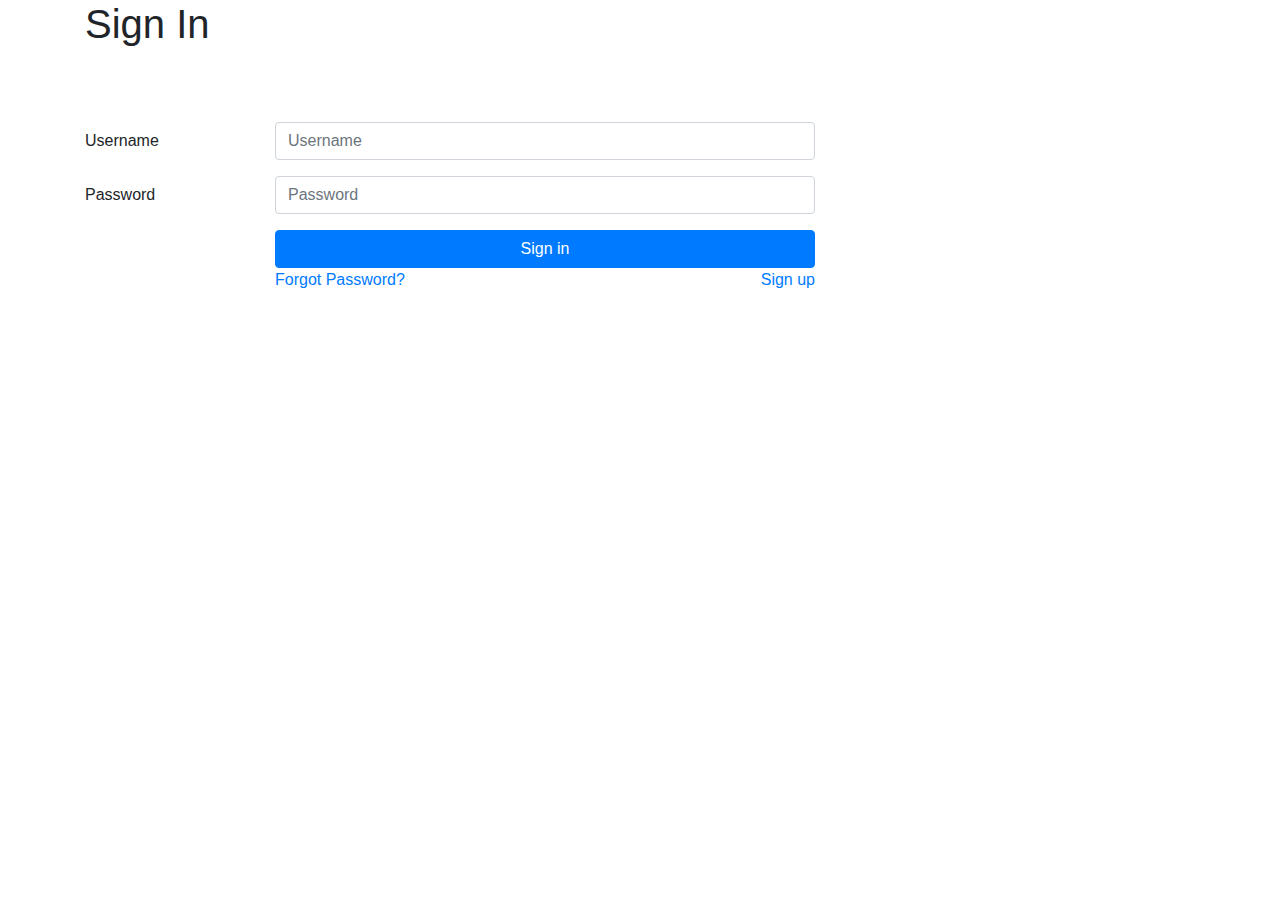
<file: src/main/webapp/jquery/components/login/login.template.client.html>
<!DOCTYPE html>
<html lang="en">
<head>
    <meta charset="UTF-8">
    <title>Course Management</title>
    <link rel="stylesheet" href=
            "https://maxcdn.bootstrapcdn.com/bootstrap/4.0.0/css/bootstrap.min.css"/>
    <link rel="stylesheet" href=
            "https://maxcdn.bootstrapcdn.com/font-awesome/4.7.0/css/font-awesome.min.css"/>
</head>
<body>
<div class="container">
    <h1>Sign In</h1>
    <form>
        <div class="alert alert-danger wbdv-hidden" role="alert" style="visibility: hidden">
            Invalid Username or Password!
        </div>
        <div class="form-group row">
            <label for="username" class="col-sm-12 col-md-3 col-lg-2 col-form-label">
                Username </label>
            <div class="col-sm-12 col-md-7 col-lg-6">
                <input class="form-control" id="username" placeholder="Username">
            </div>
            <div class="col-sm-12 col-md-2 col-lg-4">
            </div>
        </div>
        <div class="form-group row">
            <label for="password" class="col-sm-12 col-md-3 col-lg-2 col-form-label">
                Password </label>
            <div class="col-sm-12 col-md-7 col-lg-6">
                <input type="password" class="form-control wbdv-password-fld"
                       id="password" placeholder="Password">
            </div>
            <div class="col-sm-12 col-md-2 col-lg-4">
            </div>
        </div>
        <div class="form-group row">
            <div class="col-sm-0 ccol-sm-12 col-md-3 col-lg-2"></div>
            <div class="col-sm-12 col-md-7 col-lg-6">
                <button type="button" id="login" class="btn btn-primary btn-block">Sign in</button>
                <div class="row">
                    <div class="col-6">
                        <a href="#">Forgot Password?</a>
                    </div>
                    <div class="col-6">
                        <a id="signup" href="#" class="float-right">Sign up</a>
                    </div>
                </div>
            </div>
            <div class="col-sm-12 col-md-2 col-lg-4"></div>
        </div>
    </form>
</div>
<script
        src="https://code.jquery.com/jquery-3.3.1.min.js"
        integrity="sha256-FgpCb/KJQlLNfOu91ta32o/NMZxltwRo8QtmkMRdAu8="
        crossorigin="anonymous"></script>
<script src="../../services/user.service.client.js"></script>
<script src="../../models/user.model.client.js"></script>
<script src="login.controller.client.js"></script>
</body>
</html>
</file>
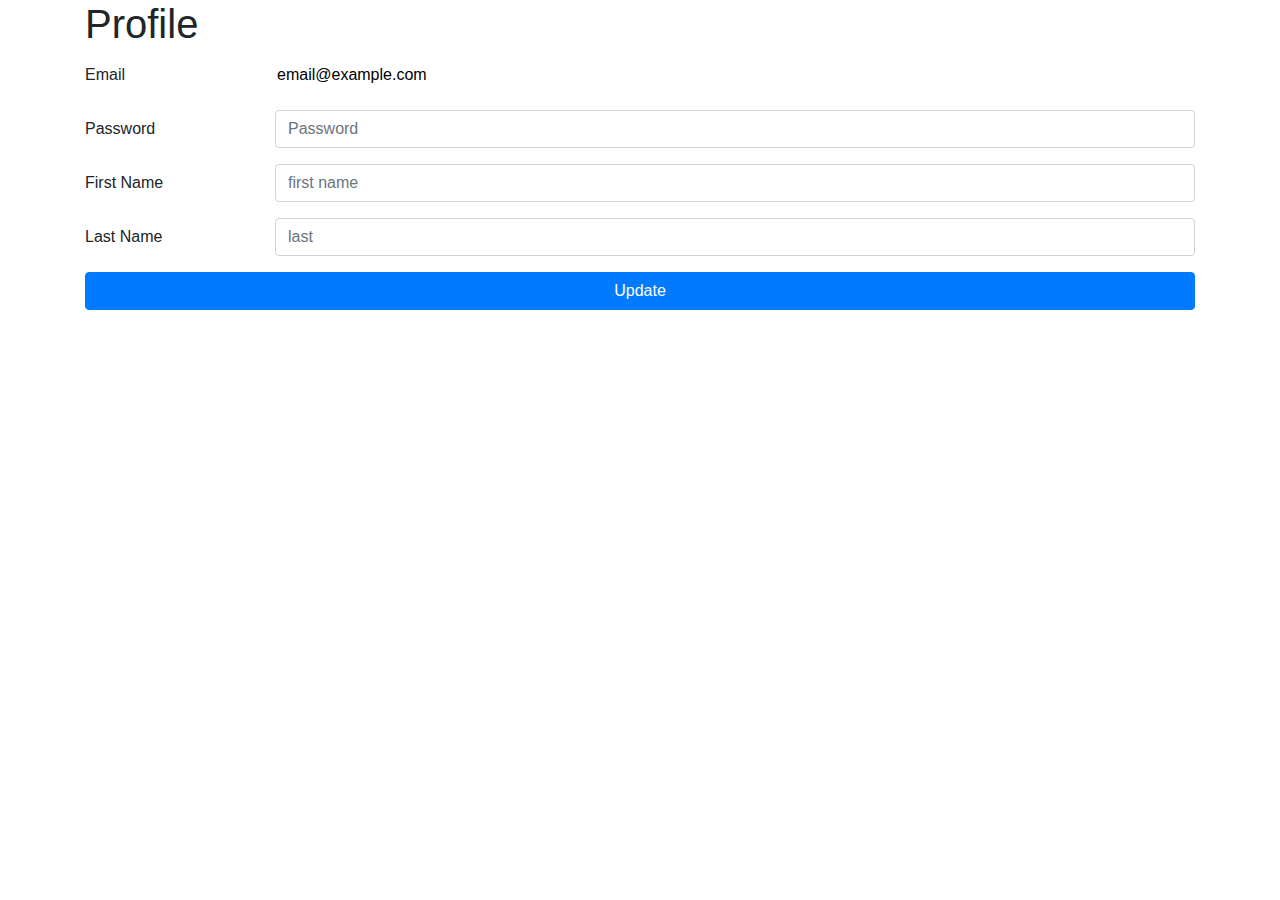
<file: src/main/webapp/jquery/components/profile/profile.template.client.html>
<!DOCTYPE html>
<html>
<head>
<meta charset="UTF-8">
<link href="https://stackpath.bootstrapcdn.com/bootstrap/4.1.1/css/bootstrap.min.css" rel="stylesheet"/>
<title>Insert title here</title>
  <script
          src="https://code.jquery.com/jquery-3.3.1.min.js"
          integrity="sha256-FgpCb/KJQlLNfOu91ta32o/NMZxltwRo8QtmkMRdAu8="
          crossorigin="anonymous"></script>

  <script src="../../services/user.service.client.js"></script>
  <script src="profile.controller.client.js"></script>

</head>
<body>
  <div class="container">
    <h1 id="title">Profile</h1>

    <form>
      <div class="form-group row">
        <label for="staticEmail" class="col-sm-2 col-form-label">Email</label>
        <div class="col-sm-10">
          <input type="text" readonly class="form-control-plaintext" id="staticEmail" value="email@example.com">
        </div>
      </div>
      <div class="form-group row">
        <label for="inputPassword" class="col-sm-2 col-form-label">Password</label>
        <div class="col-sm-10">
          <input type="password" class="form-control" id="inputPassword" placeholder="Password">
        </div>
      </div>
      <div class="form-group row">
        <label for="firstName" class="col-sm-2 col-form-label">
          First Name
        </label>
        <div class="col-sm-10">
          <input type="text"
                 class="form-control"
                 id="firstName"
                 placeholder="first name">
        </div>
      </div>
      <div class="form-group row">
        <label for="lastName"
               class="col-sm-2 col-form-label">
          Last Name
        </label>
        <div class="col-sm-10">
          <input type="text"
                 class="form-control"
                 id="lastName"
                 placeholder="last">
        </div>
      </div>
      <button id="updateBtn"
              type="button"
              class="btn btn-primary btn-block">Update</button>
    </form>

  </div>
</body>
</html>
</file>
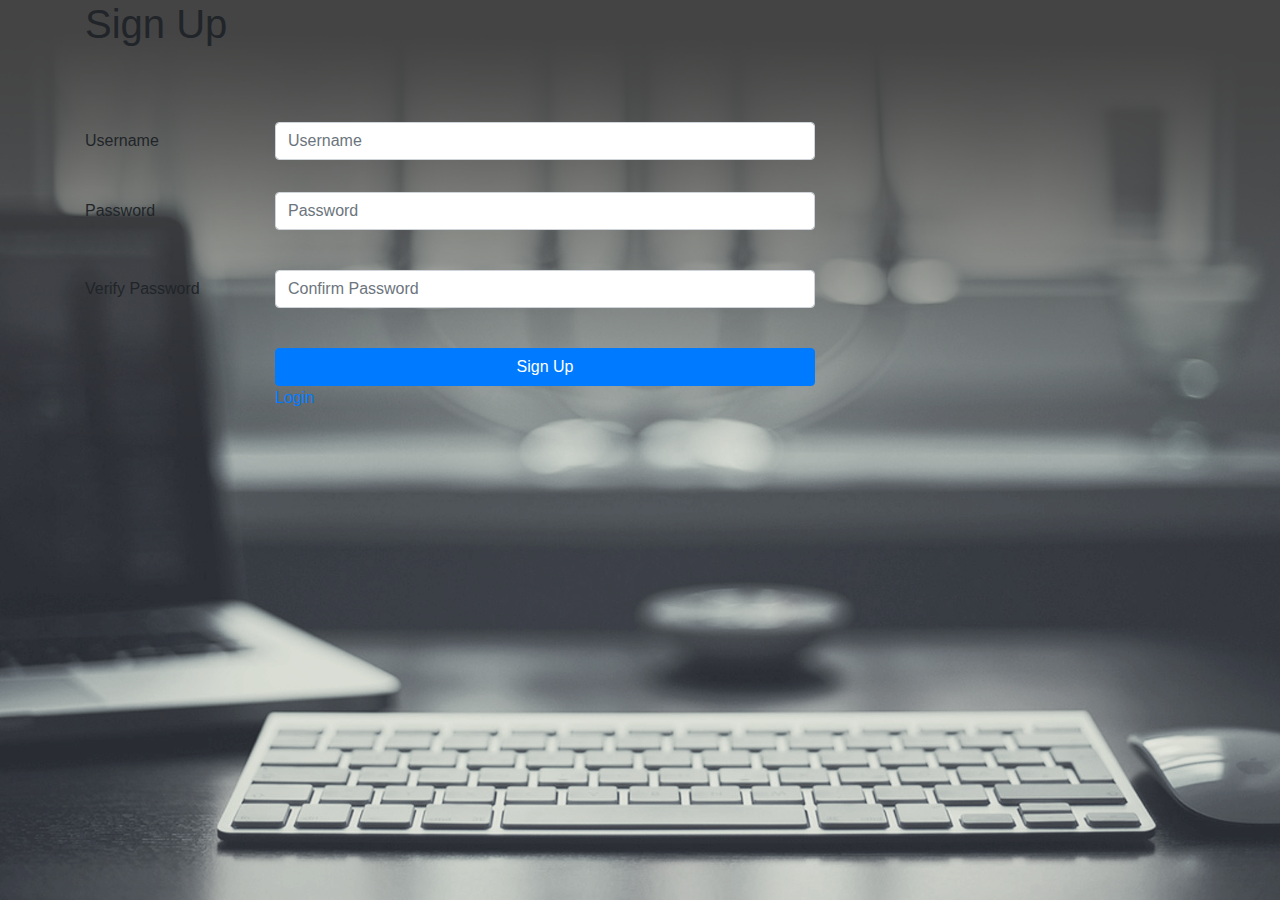
<file: src/main/webapp/jquery/components/register/register.template.client.html>
<!DOCTYPE html>
<html lang="en">
<head>
    <meta charset="UTF-8">
    <title>Course Management</title>
    <link rel="stylesheet" href=
            "https://maxcdn.bootstrapcdn.com/bootstrap/4.0.0/css/bootstrap.min.css"/>
    <link rel="stylesheet" href=
            "https://maxcdn.bootstrapcdn.com/font-awesome/4.7.0/css/font-awesome.min.css"/>
			<link href="register.style.client.css" rel="stylesheet" />
    <script
            src="https://code.jquery.com/jquery-3.3.1.min.js"
            integrity="sha256-FgpCb/KJQlLNfOu91ta32o/NMZxltwRo8QtmkMRdAu8="
            crossorigin="anonymous"></script>

</head>
<body>
<div class="container">
    <h1>Sign Up</h1>
    <div class="alert alert-danger wbdv-hidden" role="alert" style="visibility: hidden">
        Username already exists, please try with a different one!
    </div>
    <form id="signupForm">
        <div class="form-group row">
            <label for="usernameFld" class="col-sm-12 col-md-3 col-lg-2 col-form-label">
                Username </label>
            <div class="col-sm-12 col-md-7 col-lg-6">
                <input class="form-control" id="usernameFld" placeholder="Username" required>
            </div>
            <div class="col-sm-12 col-md-2 col-lg-4">
            </div>
        </div>
        <div class="form-group row"></div>
        <div class="form-group row">
            <label for="passwordFld" class="col-sm-12 col-md-3 col-lg-2 col-form-label">
                Password </label>
            <div class="col-sm-12 col-md-7 col-lg-6">
                <input type="password" class="form-control wbdv-password-fld"
                       id="passwordFld" placeholder="Password"
                       required>
                <div id="invalid-message" style="visibility: hidden">
                    Passwords do not match!
                </div>
            </div>
            <div class="col-sm-12 col-md-2 col-lg-4">

            </div>
        </div>
        <div class="form-group row" >
            <label for="verifyPasswordFld" class="col-sm-12 col-md-3 col-lg-2 col-form-label">
                Verify Password </label>
            <div class="col-sm-12 col-md-7 col-lg-6">
                <input type="password" class="form-control wbdv-password-fld"
                       id="verifyPasswordFld" placeholder="Confirm Password" required>
                <div id="valid-message" style="visibility: hidden">
                    Passwords matched!
                </div>
            </div>
            <div class="col-sm-12 col-md-2 col-lg-4">
            </div>
        </div>
        <div class="form-group row">
            <div class="col-sm-0 ccol-sm-12 col-md-3 col-lg-2"></div>
            <div class="col-sm-12 col-md-7 col-lg-6">
                <button type="button" id="registerBtn" class="btn btn-primary btn-block">Sign Up</button>
                <div class="row">
                    <div class="col-6">
                        <a id="loginBtn" href="#">Login</a>
                    </div>
                </div>
            </div>
            <div class="col-sm-12 col-md-2 col-lg-4"></div>
        </div>
    </form>
</div>



<script src="../../services/user.service.client.js"></script>
<script src="../../models/user.model.client.js"></script>
<script src="register.controller.client.js"></script>
</body>
</html>
</file>
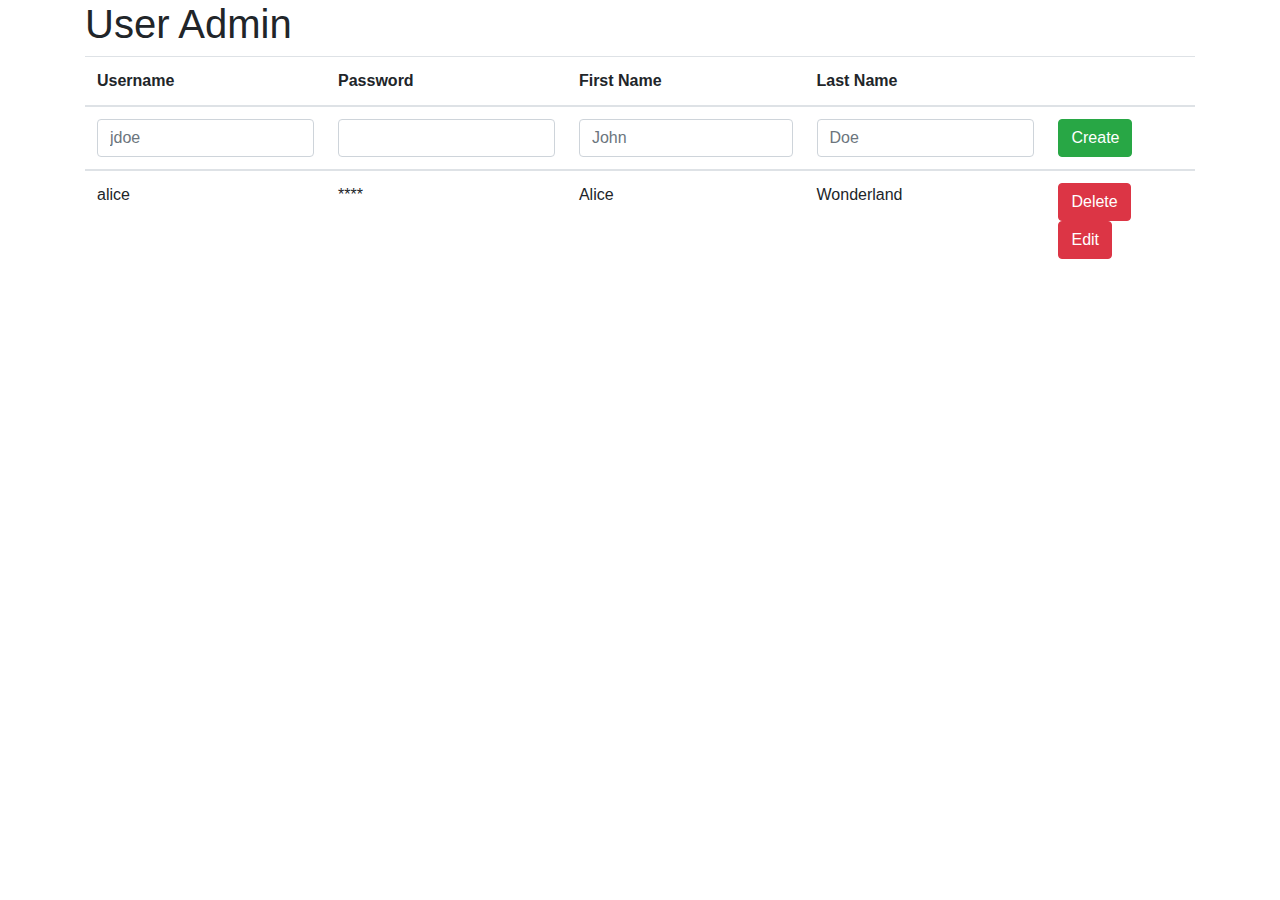
<file: src/main/webapp/jquery/components/user-admin/user-admin.template.client.html>
<!DOCTYPE html>
<html>
<head>
<meta charset="UTF-8">
<link href="https://stackpath.bootstrapcdn.com/bootstrap/4.1.1/css/bootstrap.min.css" rel="stylesheet"/>
<title>Insert title here</title>
  <script
          src="https://code.jquery.com/jquery-3.3.1.min.js"
          integrity="sha256-FgpCb/KJQlLNfOu91ta32o/NMZxltwRo8QtmkMRdAu8="
          crossorigin="anonymous"></script>

  <script src="../../services/user.service.client.js"></script>
  <script src="user-admin.controller.client.js"></script>

</head>
<body>
<div class="container">
  <h1 id="title">User Admin</h1>
  <table class="table">
    <thead>
      <tr>
        <th>Username</th>
        <th>Password</th>
        <th>First Name</th>
        <th>Last Name</th>
        <th></th>
      </tr>
      <tr>
        <th><input id="usernameFld" class="form-control" placeholder="jdoe"/></th>
        <th><input id="passwordFld" class="form-control" type="password"/></th>
        <th><input id="firstNameFld" class="form-control" placeholder="John"/></th>
        <th><input id="lastNameFld" class="form-control" placeholder="Doe"/></th>
        <th><button id="createUser" class="btn btn-success">Create</button></th>
      </tr>
    </thead>
    <tbody>
      <tr class="template">
        <td class="username">alice</td>
        <td>****</td>
        <td>Alice</td>
        <td>Wonderland</td>
        <th>
          <button class="delete btn btn-danger">Delete</button>
          <button class="edit btn btn-danger">Edit</button>
        </th>
      </tr>
    </tbody>
    <tfoot></tfoot>
  </table>
  </div>
</body>
</html>
</file>
<file: src/main/webapp/jquery/components/register/register.style.client.css>
body{
   background-position: center center;
	background-attachment: fixed;
	background-image:url("../../../image/BackgroundImg.png");
	background-size: cover ;	
	background-repeat: no-repeat;
	background-color: #fff;
}
</file>
